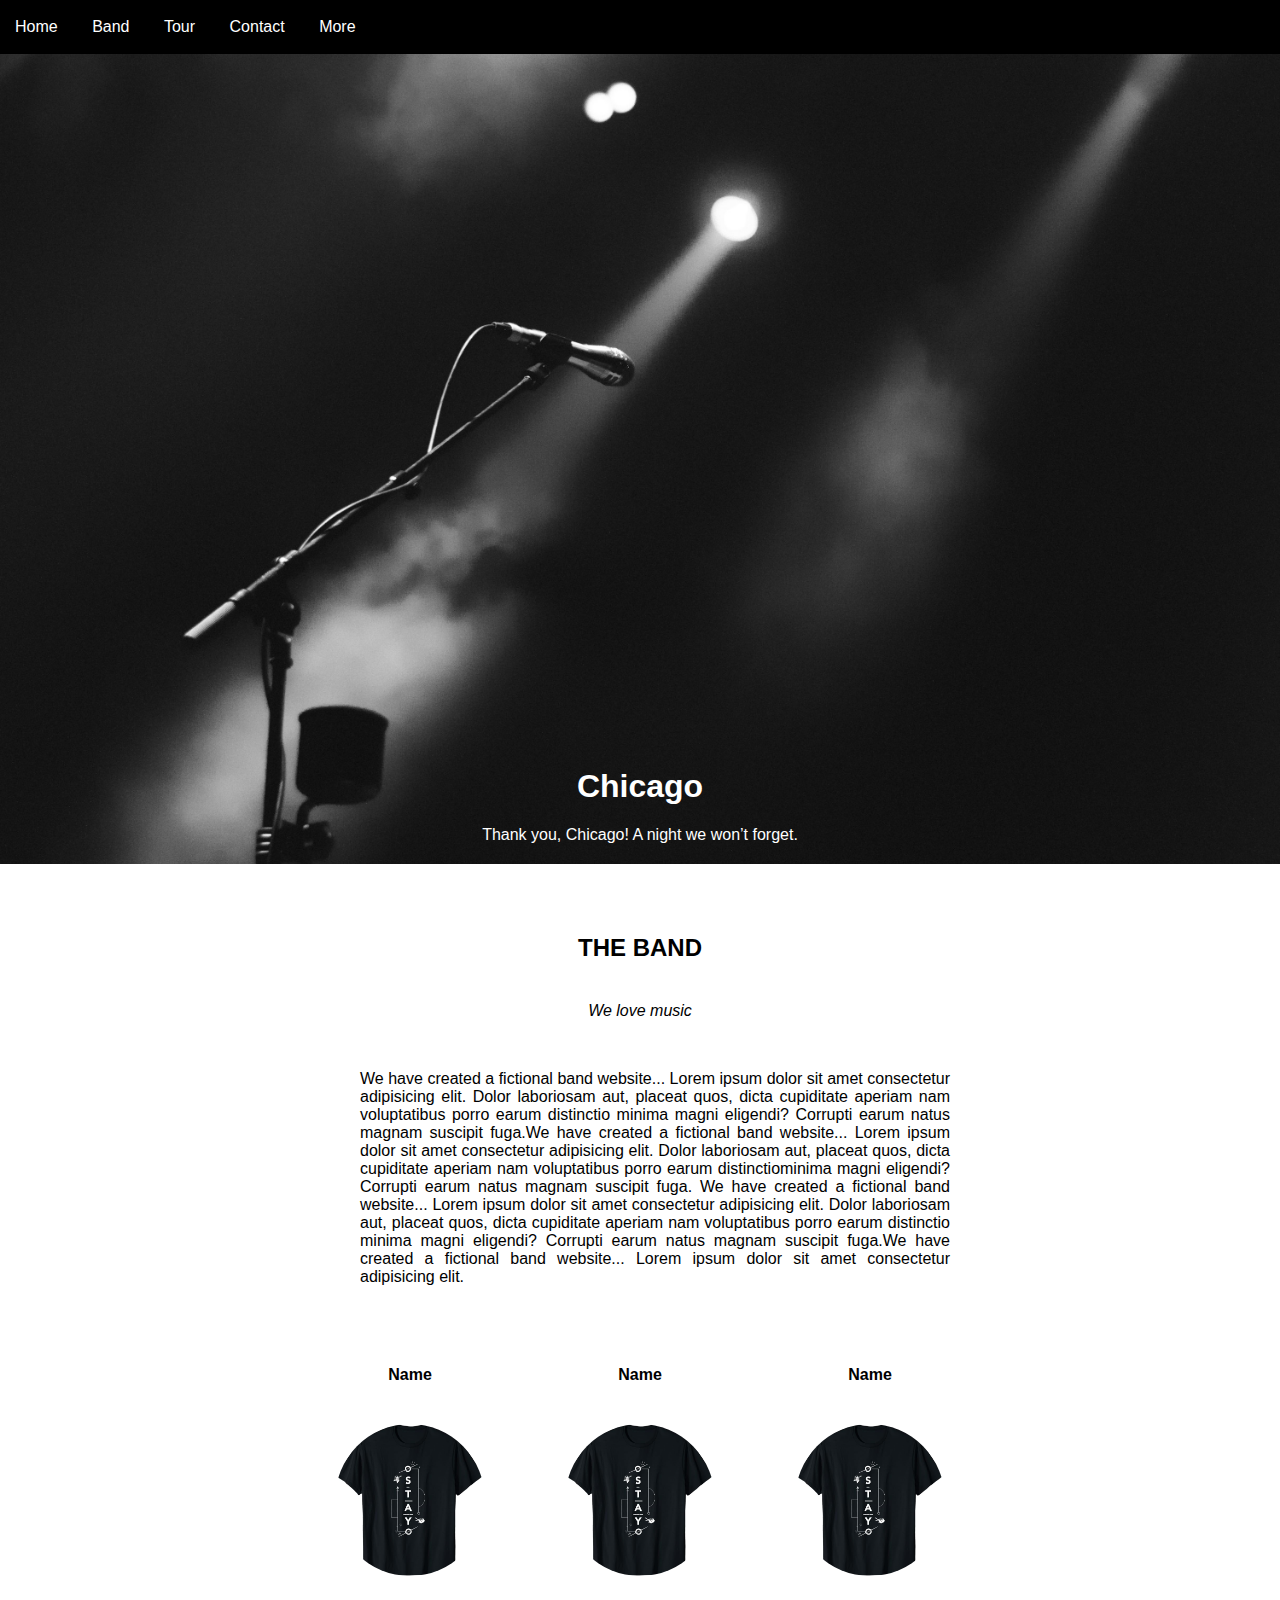
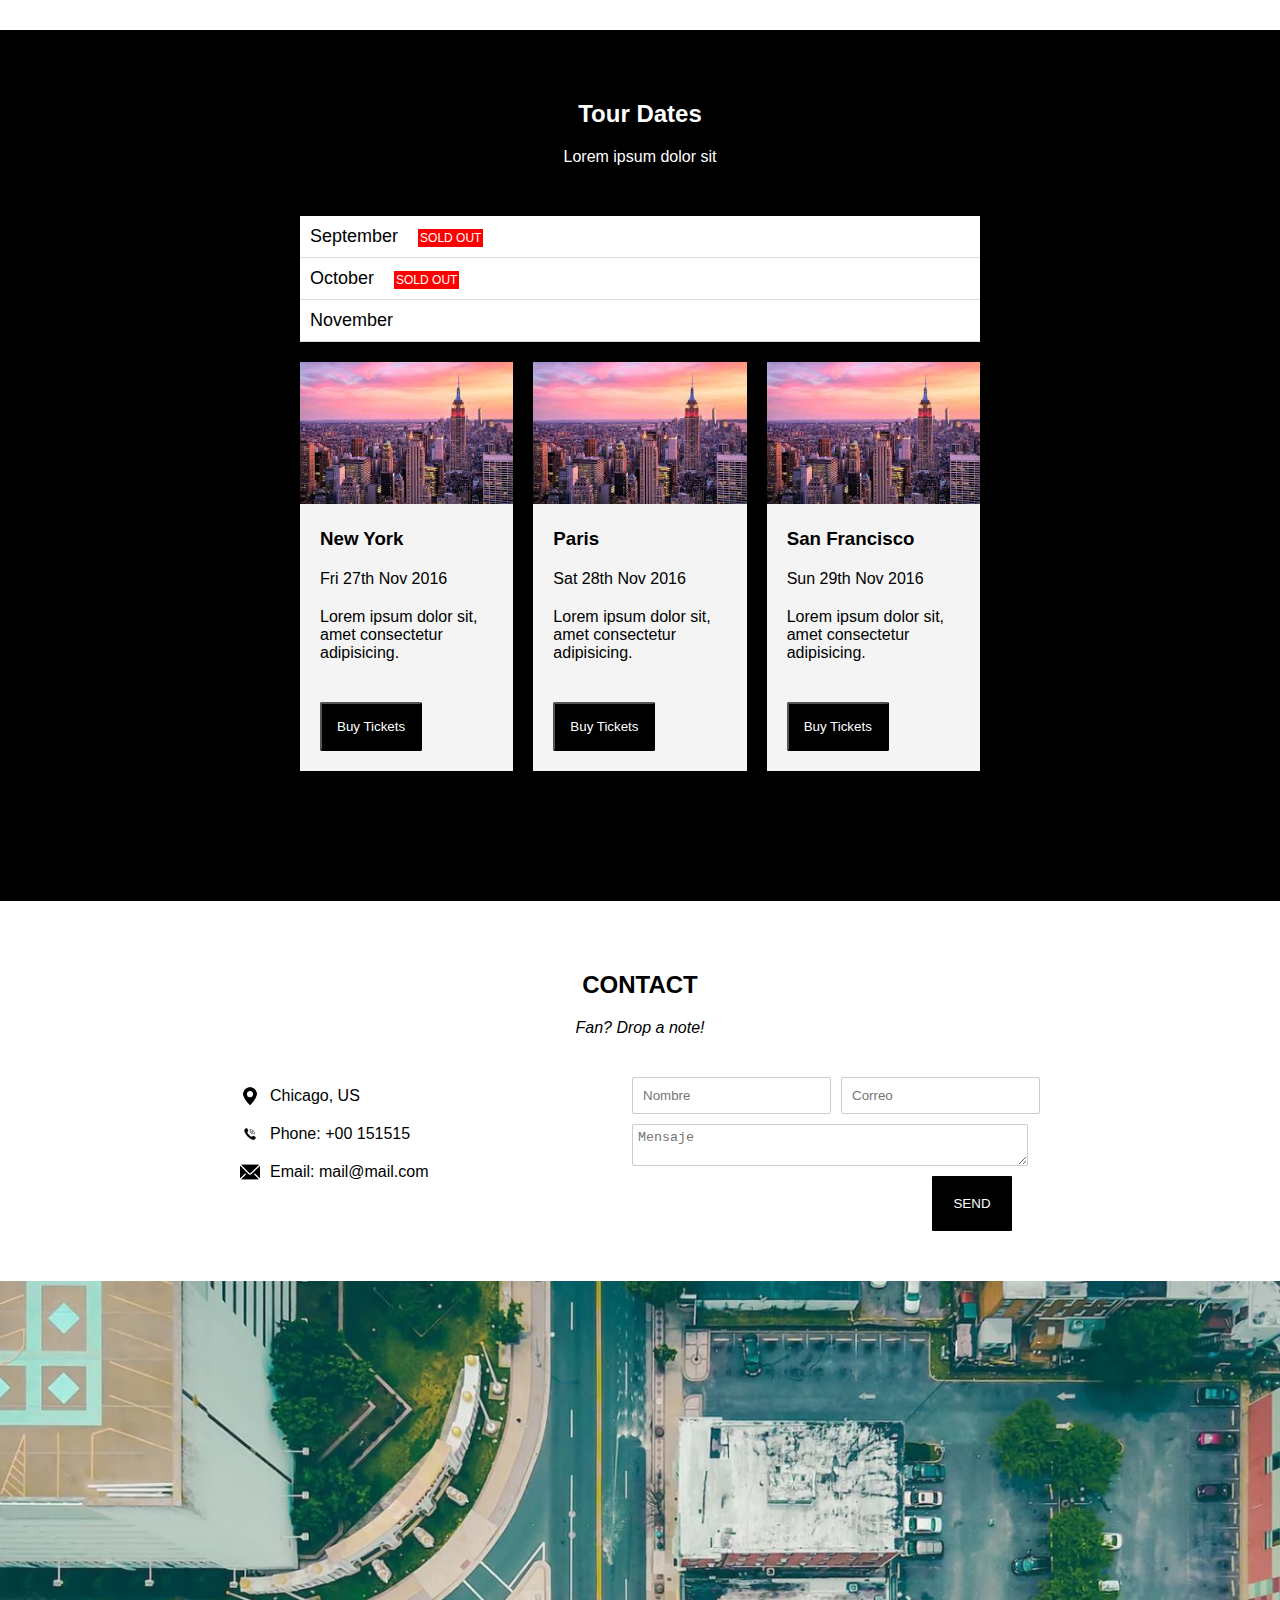
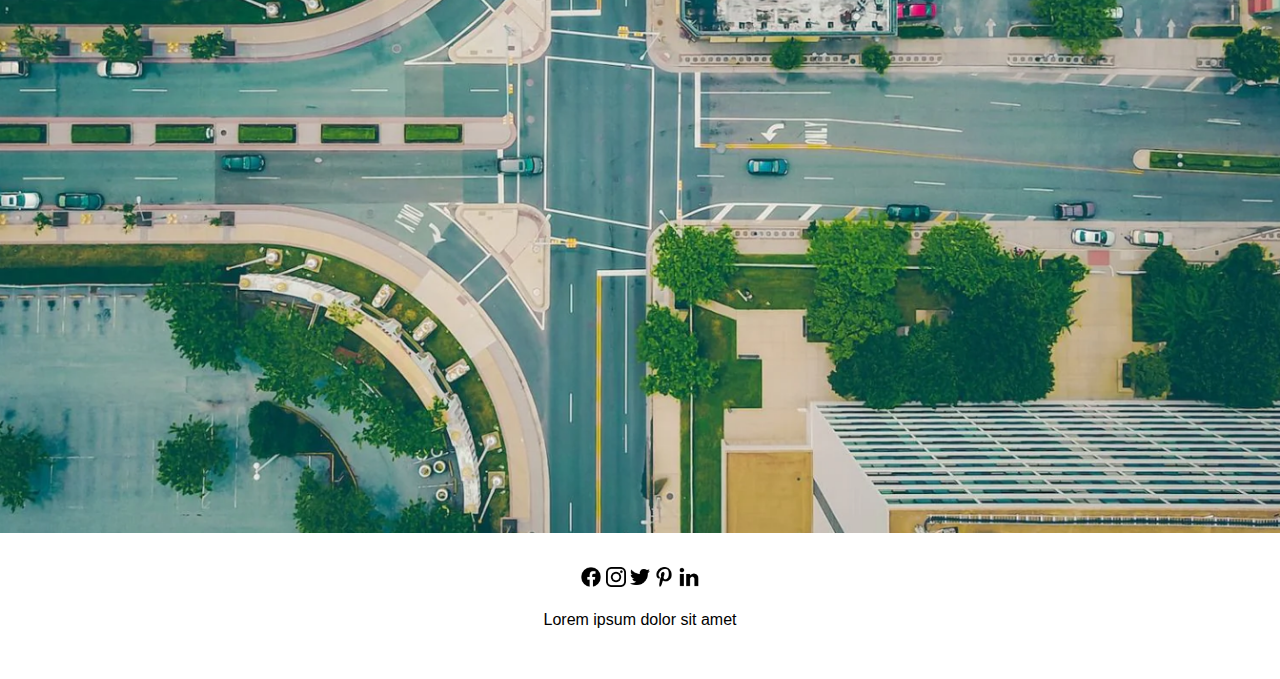
<file: index.html>
<!DOCTYPE html>
<html lang="en">
<head>
    <meta charset="UTF-8">
    <meta name="viewport" content="width=device-width, initial-scale=1.0">
    <title>Band Website</title>
    <link rel="stylesheet" href="styles.css">
</head>
<body>
    <header>
        <nav>
            <ul>
                <li><a href="#home">Home</a></li>
                <li><a href="#band">Band</a></li>
                <li><a href="#tour">Tour</a></li>
                <li><a href="#contact">Contact</a></li>
                <li>
                    <a href="#more">More</a>
                    <div class="dropdown">
                        <a href="#merch">Merchandise</a>
                        <a href="#media">Media</a>
                        <a href="#about">About</a>
                    </div>
                </li>
            </ul>
        </nav>
    </header>
    
    <section class="banner">
        <div class="text">
            <h1>Chicago</h1>
            <p>Thank you, Chicago! A night we won’t forget.</p>
        </div>
    </section>
    
    <section class="band-info">
   
        <h2>THE BAND</h2>
        <p>We love music</p>
        <div class="parrafo">
        <p>We have created a fictional band website... Lorem ipsum dolor sit amet consectetur adipisicing elit. 
            Dolor laboriosam aut, placeat quos, dicta cupiditate aperiam nam voluptatibus porro earum distinctio 
            minima magni eligendi? Corrupti earum natus magnam suscipit fuga.We have created a fictional band website... 
            Lorem ipsum dolor sit amet consectetur adipisicing elit. Dolor laboriosam aut, placeat quos, dicta 
            cupiditate aperiam nam voluptatibus porro earum distinctiominima magni eligendi? Corrupti earum natus magnam suscipit fuga.
            We have created a fictional band website... Lorem ipsum dolor sit amet consectetur adipisicing elit. 
            Dolor laboriosam aut, placeat quos, dicta cupiditate aperiam nam voluptatibus porro earum distinctio 
            minima magni eligendi? Corrupti earum natus magnam suscipit fuga.We have created a fictional band website... 
            Lorem ipsum dolor sit amet consectetur adipisicing elit. </p>
        </div>
        <div class="playeras">
            <div class="member"><p>Name</p><img src="playera.jpg" alt="Member 1"></div>
            <div class="member"><p>Name</p><img src="playera.jpg" alt="Member 2"></div>
            <div class="member"><p>Name</p><img src="playera.jpg" alt="Member 3"></div>
        </div>
    </section>
    
    <section class="tour-dates">
        <h2>Tour Dates</h2>
        <p>Lorem ipsum dolor sit</p>

        <table class="table">
            <tr>
                <td>September<span class="soldout-label">SOLD OUT</span></td>
                
            </tr>
            <tr>
                <td>October<span class="soldout-label">SOLD OUT</span></td>
            </tr>
            <tr>
                <td>November</td>
            </tr>
        </table>

        <div class="dates">
            <div class="event"><img src="newyork.jpg"><h3>New York</h3><p>Fri 27th Nov 2016</p><p>Lorem ipsum dolor sit, amet consectetur adipisicing.</p><button class="btne">Buy Tickets</button></div>
            <div class="event"><img src="newyork.jpg"><h3>Paris</h3><p>Sat 28th Nov 2016</p><p>Lorem ipsum dolor sit, amet consectetur adipisicing.</p><button class="btne">Buy Tickets</button></div>
            <div class="event"><img src="newyork.jpg"><h3>San Francisco</h3><p>Sun 29th Nov 2016</p><p>Lorem ipsum dolor sit, amet consectetur adipisicing.</p><button class="btne">Buy Tickets</button></div>
        </div>
    </section>
    
    <section class="contact">
        <h2>CONTACT</h2>
        <p>Fan? Drop a note!</p>
        <div class="contact-container">
            <div class="contact-info">
                <div class="contact-item">
                    <img src="ubi.png" class="img-contact"><p>Chicago, US</p>
                </div>
                
                <div class="contact-item">
                    <img src="phone.png" class="img-contact"><p>Phone: +00 151515</p>
                </div>
                
                <div class="contact-item">
                    <img src="mail.png" class="img-contact"><p>Email: mail@mail.com</p>
                </div>
                
            </div>
            <form class="contact-form">
                <div class="input-group">
                    <input type="text" name="name" placeholder="Nombre">
                    <input type="email" name="email" placeholder="Correo">
                </div>
                <textarea name="message" placeholder="Mensaje"></textarea>
                <button type="submit" class="btnf">SEND</button>
            </form>
        </div>
    </section>

    <section class="mapa">
        <img src="mapa.png">
    </section>

    <footer>
        <center>
        <img src="facebook.png" class="img-footer">
        <img src="insta.png" class="img-footer">
        <img src="twitter.png" class="img-footer">
        <img src="pinterest.png" class="img-footer">
        <img src="in.png" class="img-footer">
        </center>
        <p>Lorem ipsum dolor sit amet</p>
    </footer>

</body>
</html>
</file>
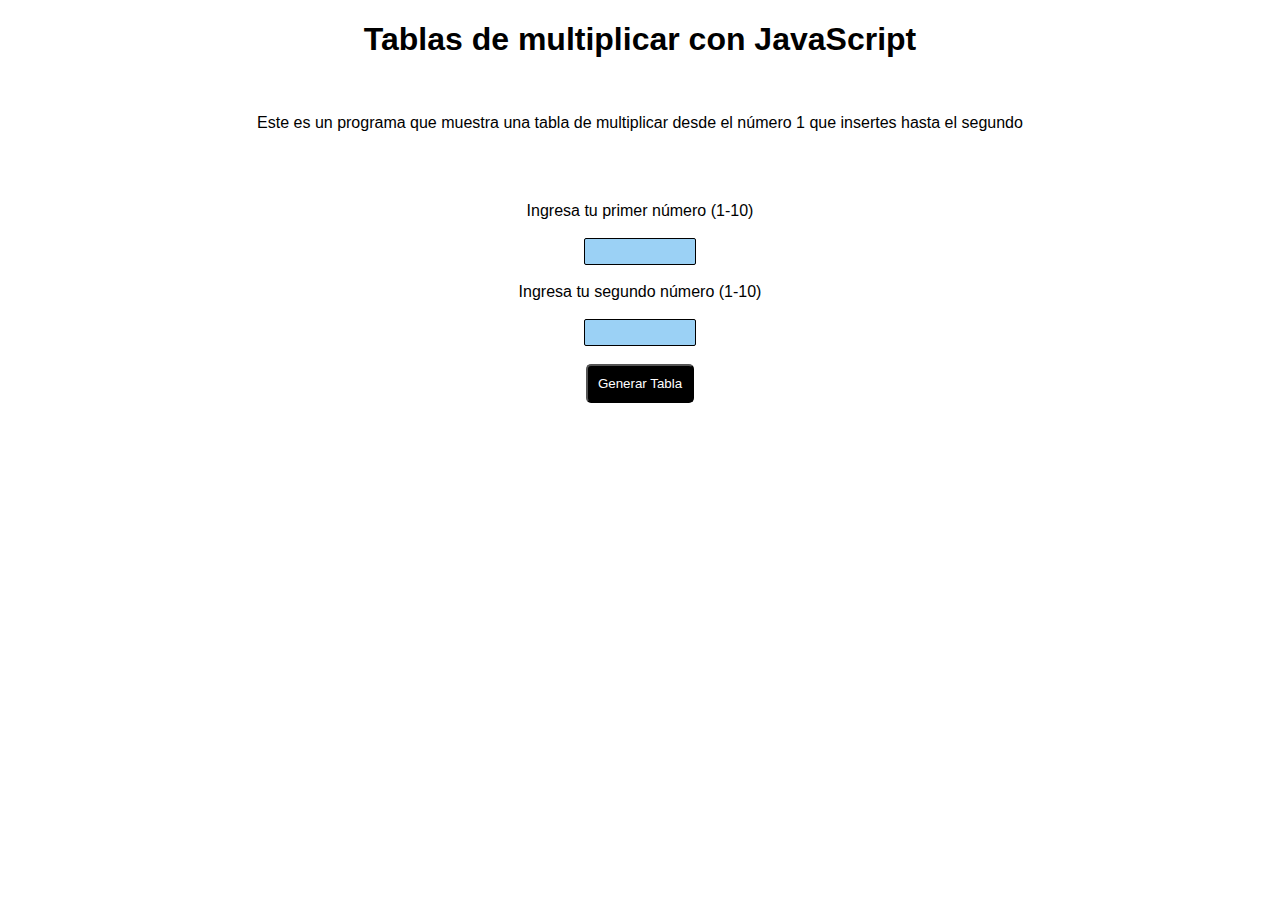
<file: Ejercicio2/index.html>
<!DOCTYPE html>
<html>
    <heaad>
        <title>Tablas</title>
    </heaad>
    <style>
        body {
            font-family:'Lucida Sans', 'Lucida Sans Regular', 'Lucida Grande', 'Lucida Sans Unicode', Geneva, Verdana, sans-serif;
            margin: 0;
            padding: 0;
            text-align: center;
        }

        button{
            background: #000;
            color: #fff;
            border-radius: 5px;
            padding: 10px;
        }

        button:hover {
            background: #fff;
            color: #000;
            border:1px solid #000;
        }

        table, td{
            border: 1px solid #000;
            padding: 5px;
        }

        input{
            background: #9bd1f5;
            padding: 5px;
            border: 1px solid #000;
            border-radius: 2px;
            width: 100px    ;
        }


    </style>
    <body>

    <h1>Tablas de multiplicar con JavaScript</h1><br>
    <p>Este es un programa que muestra una tabla de multiplicar desde el número 1 que insertes hasta el segundo</p><br><br><br>

    <form action="">
        <label>Ingresa tu primer número (1-10)</label><br><br>
        <input type="number" id="num1" name="num1" min="1" max="10" required><br><br>

        <label>Ingresa tu segundo número (1-10)</label><br><br>
        <input type="number" id="num2" name="num2" min="1" max="10" required><br><br>

        <button type="button" onclick="generarTabla()">Generar Tabla</button>
    </form><br><br>

    <center><div id="tabla"></div></center>

    <script>
        function generarTabla() {
            var n1 = parseInt(document.getElementById("num1").value);
            var n2 = parseInt(document.getElementById("num2").value);

            var tablaHTML = "<table>";
            for (var i = 1; i <= n2; i++) {
                tablaHTML += "<tr>"
                tablaHTML += "<td>" + n1 + " x " + i + "</td>";
                tablaHTML += "<td> = </td>";
                tablaHTML += "<td>" + (n1 * i) + "</td>";
                tablaHTML += "</tr>";
            }   
            tablaHTML += "</table>";

            document.getElementById("tabla").innerHTML = tablaHTML;
        }
    </script>
            
    </body>
</html>
</file>
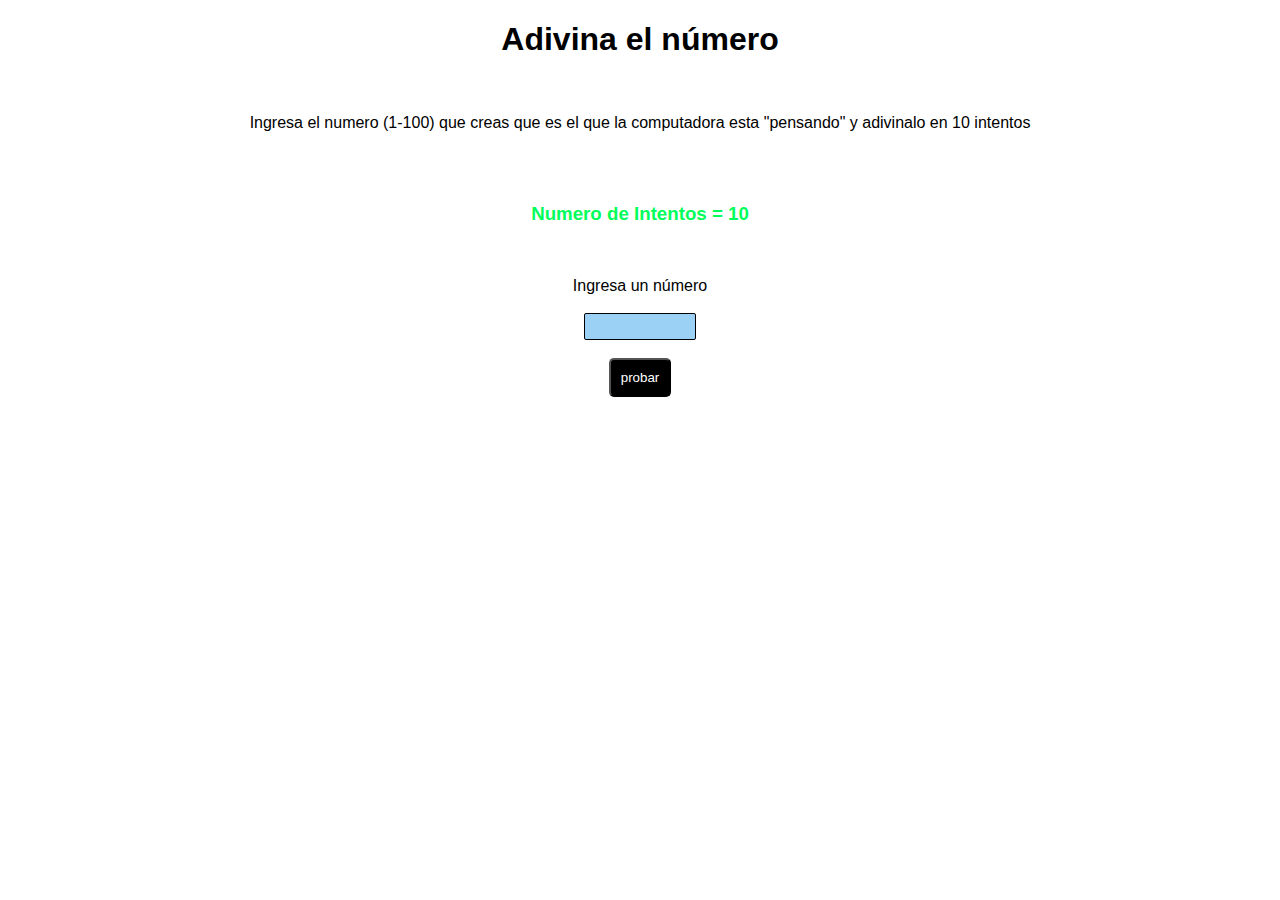
<file: Ejercicio3/index.html>
<!DOCTYPE html>
<html>
    <head>
        <title>Numero Aleatorio</title>
    </head>
    <style>
        body {
            font-family:'Lucida Sans', 'Lucida Sans Regular', 'Lucida Grande', 'Lucida Sans Unicode', Geneva, Verdana, sans-serif;
            margin: 0;
            padding: 0;
            text-align: center;
        }

        h3 {
            color: #01fe5a;
        }

        button{
            background: #000;
            color: #fff;
            border-radius: 5px;
            padding: 10px;
        }

        button:hover {
            background: #fff;
            color: #000;
            border:1px solid #000;
        }

        input{
            background: #9bd1f5;
            padding: 5px;
            border: 1px solid #000;
            border-radius: 2px;
            width: 100px    ;
        }
    </style>
    <body>

    <h1>Adivina el número</h1><br>
    <p>Ingresa el numero (1-100) que creas que es el que la computadora esta "pensando" y adivinalo en 10 intentos</p><br><br>
    <h3 id="intentos"></h3><br>
    <p id="indicacion"></p>

        <label>Ingresa un número</label><br><br>
        <input type="number" id="num1" name="num1" required><br><br>
        <button type="button" onclick="match()">probar</button><br><br>

    <p id="pista"></p>

    <script>
        var num_al=null;
        var intentos=10;

        window.onload = function() {
            num_al= Math.floor(Math.random() * 100) + 1;
            document.getElementById("intentos").textContent = "Numero de Intentos = " + intentos;
        }

        function match() {
            let input = document.getElementById("num1");
            let n = parseInt(input.value);

            if (isNaN(n)) {
                alert("Por favor, ingresa un número.");
                return;
            }

            if (n < 1 || n > 100) {
                alert("El número debe estar entre 1 y 100.");
                input.value = "";
                return;
            }

            if (n === num_al) {
                alert("¡Correcto! Adivinaste el número.");
                window.location.reload();
            } else {
                intentos--;
                document.getElementById("intentos").textContent = "Número de Intentos: " + intentos;

                if (n < num_al) {
                    document.getElementById("pista").textContent = "El número es mayor, inténtalo de nuevo.";
                } else {
                    document.getElementById("pista").textContent = "El número es menor, inténtalo de nuevo.";
                }

                if (intentos === 0) {
                    alert("¡PERDISTE! Ya no tienes intentos. El número era: " + num_al);
                    window.location.reload();
                }

                // Limpiar el input
                input.value = "";
            }
        }
    </script>
    </body>
</html>
</file>
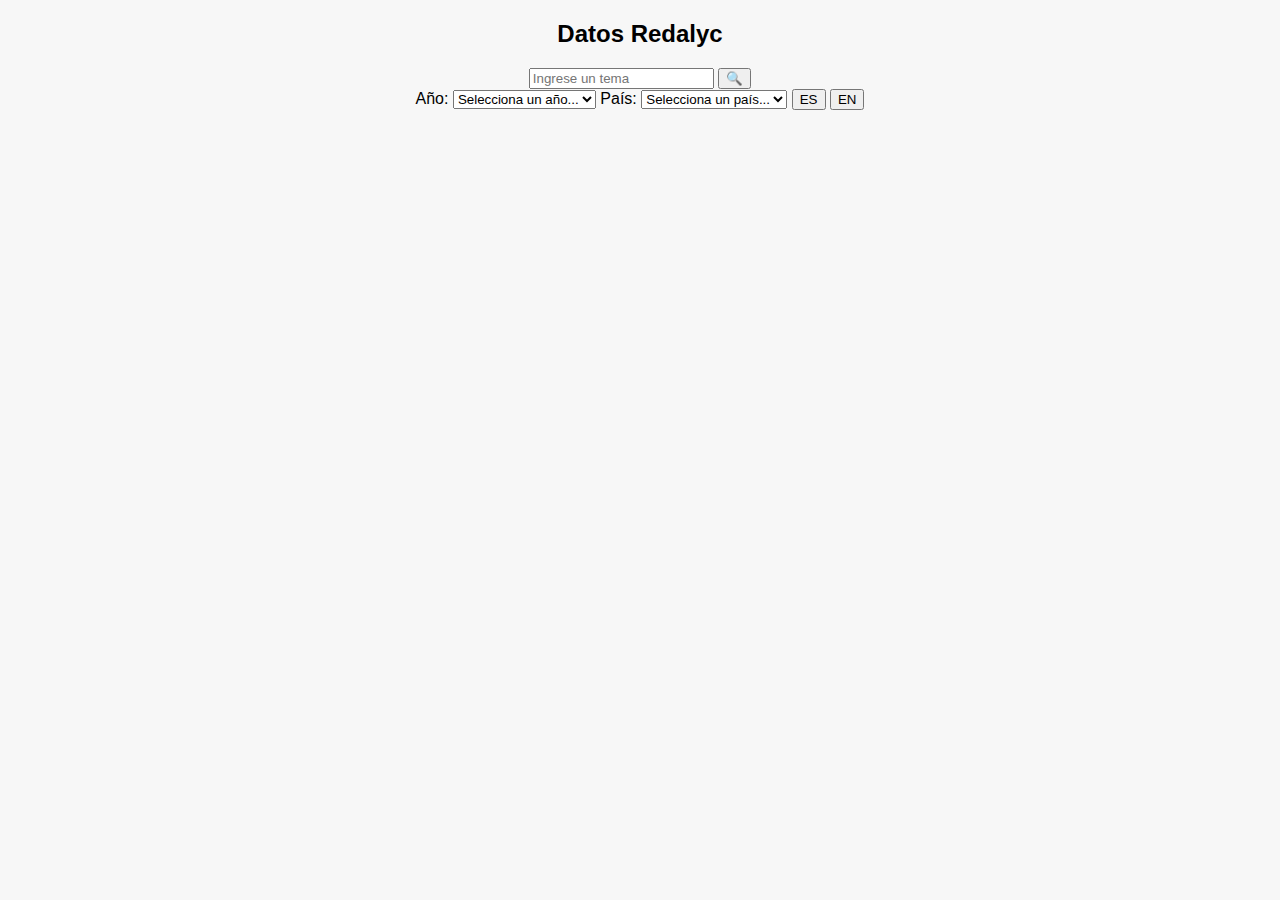
<file: Ejercicio6/index.html>
<!DOCTYPE html>
<html lang="es">
<head>
    <meta charset="UTF-8">
    <meta name="viewport" content="width=device-width, initial-scale=1.0">
    <title>Datos de Redalyc</title>
    <script defer src="api.js"></script>
    <link rel="stylesheet" href="styles.css">
</head>

<body>
    <h2>Datos Redalyc</h2>

    <div>
        <div class="busqueda">
            <input class="buscar" type="text" id="tema" placeholder="Ingrese un tema">
            <button class="lupa" id="btnBuscarTema" title="Buscar">
                🔍
            </button>
        </div>

        <label for="date">Año:</label>
        <select id="date">
            <option value="" disabled selected>Selecciona un año...</option>
            <option value="2000">2000</option>
            <option value="2001">2001</option>
            <option value="2002">2002</option>
            <option value="2003">2003</option>
            <option value="2004">2004</option>
            <option value="2005">2005</option>
            <option value="2006">2006</option>
            <option value="2007">2007</option>
            <option value="2008">2008</option>
            <option value="2009">2009</option>
            <option value="2010">2010</option>
            <option value="2011">2011</option>
            <option value="2012">2012</option>
            <option value="2013">2013</option>
            <option value="2014">2014</option>
            <option value="2015">2015</option>
            <option value="2016">2016</option>
            <option value="2017">2017</option>
            <option value="2018">2018</option>
            <option value="2019">2019</option>
            <option value="2020">2020</option>
            <option value="2021">2021</option>
            <option value="2022">2022</option>
            <option value="2023">2023</option>
            <option value="2024">2024</option>
        </select>

        <label for="pais">País:</label>
        <select id="pais">
            <option value="" disabled selected>Selecciona un país...</option>
            <option value="1">1</option>
            <option value="México">México</option>
            <option value="EU">EU</option>
            <option value="Brasil">Brasil</option>
            <option value="Alemania">Alemania</option>
            <option value="Colombia">Colombia</option>
            <option value="Ecuador">Ecuador</option>
            <option value="Perú">Perú</option>
            <option value="Argentina">Argentina</option>
            <option value="CostaRica">Costa Rica</option>
            <option value="Uruguay">Uruguay</option>
            <option value="Chile">Chile</option>
            <option value="España">España</option>
            <option value="Portugal">Portugal</option>
            <option value="Italia">Italia</option>
            <option value="Turquía">Turquía</option>
            <option value="India">India</option>
            <option value="Polonia">Polonia</option>
            <option value="Suiza">Suiza</option>
            <option value="Dinamarca">Dinamarca</option>
        </select>

        <button onclick="buscar('es')" class="lang">ES</button>
        <button onclick="buscar('en')" class="lang">EN</button>

    </div>

    <div id="contenedor-tarjetas"></div>
</body>
</html>
</file>
<file: styles.css>
body {
    font-family:'Lucida Sans', 'Lucida Sans Regular', 'Lucida Grande', 'Lucida Sans Unicode', Geneva, Verdana, sans-serif;
    margin: 0;
    padding: 0;
}
header {
    background: black;
    padding: 2px 0;
}
nav ul {
    list-style: none;
    padding: 0;
}
nav ul li {
    display: inline;
    margin: 0 15px;
    position: relative;
}
nav ul li a {
    color: white;
    text-decoration: none;
    text-align: left;
}
nav ul li a:hover {
    color: #b7b3b3;
}

.dropdown {
    display: none;
    position: absolute;
    background: white;
    box-shadow: 0px 4px 6px rgba(0,0,0,0.1);
    min-width: 120px;
    top: 100%;
    left: 0;
    z-index: 1000;
}
.dropdown a {
    display: block;
    padding: 10px;
    color: black;
    text-decoration: none;
}
.dropdown a:hover {
    background: #f4f4f4;
}
nav ul li:hover .dropdown {
    display: block; 
}
.banner {
    background: url('banner.jpg') no-repeat center center/cover;
    height: 90vh;
    display: flex;
    align-items: flex-end;
    justify-content: center;
    color: white;
    text-align: center;
    
}

.banner .text p{
    color: #fff;
    
}

.band-info h2{
    text-align: center;
}
.band-info p{
    text-align: center;
    padding: 20px;
    font-style: italic;
}
.band-info .parrafo p{
    text-align: justify;
    padding: 10px;
    padding-left: 40px;
    font-style: normal;
}

.band-info, .tour-dates, .contact {
    padding: 50px 300px;
}
.playeras {
    display: flex;
    justify-content: center;
    gap: 80px;
    padding-top: 10px;
}
.playeras p{
    font-style: normal;
}
.member img {
    width: 150px;
    border-radius: 50%;
}

.member p{
    text-align: center;
    font-weight: bold;
}
.tour-dates{
    background-color: black;
}
.table {
    background: #fff;
    width: 100%;
    margin: 20px auto;
    border-collapse: collapse;
    font-size: 18px;
    text-align: left;
    margin-top: 50px;
}

.table td {
    padding: 10px;
    border-bottom: 1px solid #ddd;
}

.soldout-label {
    background-color: red;
    color: white;
    padding: 2px 2px;
    margin-left: 20px;
    font-size: 12px;
}

.tour-dates h2{
    color: #fff;
    text-align: center;
}

.tour-dates p{
    color: #fff;
    text-align: center;
}

.tour-dates img{
    width: 100%;
}
.tour-dates .dates {
    display: flex;
    justify-content: center;
    gap: 20px;
    margin-bottom: 80px;
}

.tour-dates .dates p{
    color: #000;
    text-align: left;
}
.event {
    background: #f4f4f4;
}

.event h3, p, .btne{
    margin: 20px;
    color: #000;
    text-align: left;
}

.event .btne{
    background: #000;
    color: #fff;
    border-radius: 2px;
    padding: 15px;
}
.contact {
    text-align: center;
    padding: 50px 20px;
    background-color: #fff;
}
.contact p{
    text-align: center;
    font-style: italic;
}
.contact-container {
    display: flex;
    justify-content: space-between;
    align-items: flex-start;
    max-width: 800px;
    margin: 0 auto;
    padding-top: 20px;
}

.contact-info {
    flex: 1;
    text-align: left;
    padding-right: 20px;
}
.contact-item {
    display: flex;
    align-items: center;
    gap: 10px;
}
.contact-info p {
    margin: 10px 0;
    text-align: left;
    font-style: normal;
}

.contact-info .img-contact{
    width: 20px;
    height: 20px;
}

form {
    flex: 1;
    display: flex;
    flex-direction: column;
    gap: 10px;
}
.input-group {
    display: flex;
    gap: 10px;
}


input, textarea {
    
    padding: 10px;
    border: 1px solid #ccc;
    border-radius: 2px;
}

textarea{
    width: 94%;
    padding: 5px;
}

.btnf {
    padding: 20px;
    background-color: black;
    color: white;
    border: none;
    border-radius: 1px;
    cursor: pointer;
    position: relative;
    width: 80px;
    left: 300px;
}

.btnf:hover {
    background-color: rgb(255, 254, 254);
    color: #000;
    border:1px solid #000;
}

.mapa img{
    width: 100%;
}

footer{
    padding: 30px;
}
footer p{
    text-align: center;
    align-items: center;
}

.img-footer{
    width: 20px;
    height: 20px;
}

/* Estilos base (ya definidos) */

@media (max-width: 1024px) {
    .band-info, .tour-dates, .contact {
        padding: 50px 50px;
    }
    .dates {
        
        justify-content: center;
    }
    .event {
        width: 80%;
    }
}

@media (max-width: 768px) {
    /* Ajustes en el menú de navegación */
    nav ul {
        display: flex;
        flex-direction: column;
        align-items: center;
    }
    nav ul li {
        display: block;
        margin: 10px 0;
    }

    /* Ajustes en el banner */
    .banner {
        height: 60vh;
        padding: 20px;
        text-align: center;
    }
    
    /* Sección de banda */
    .playeras {
        flex-direction: column;
        align-items: center;
    }

    /* Tour dates */
    .tour-dates .dates {
        flex-direction: column;
        align-items: center;
    }
        


    /* Sección de contacto */
    .contact-container {
        flex-direction: column;
        align-items: center;
        text-align: center;
    }
    .contact-info {
        padding-right: 0;
        margin-bottom: 20px;
    }
}

@media (max-width: 480px) {
    /* Ajustes para dispositivos móviles */
    header {
        text-align: center;
    }
    .banner {
        height: 50vh;
    }
    .band-info, .tour-dates, .contact {
        padding: 30px;
    }
    .dates {
        width: 100%;
    }
    .event {
        width: 100%;
    }
    form {
        width: 100%;
    }
}
</file>
<file: Ejercicio6/styles.css>
body {
    font-family: 'Lucida Sans', 'Lucida Sans Regular', 'Lucida Grande', 'Lucida Sans Unicode', Geneva, Verdana, sans-serif;
    margin: 0;
    padding: 0;
    text-align: center;
    background-color: #f7f7f7;
}

h2 {
    color: #000000;
    margin-top: 20px;
}

#contenedor-tarjetas {
    display: flex;
    flex-wrap: wrap;
    justify-content: center;
    gap: 20px;
    padding: 20px;
}

.tarjeta {
    background-color: #d3f4f1;
    padding: 20px;
    border-radius: 10px;
    box-shadow: 0 4px 10px rgba(0, 0, 0, 0.1);
    width: 450px;
    max-width: 100%;
    margin: 10px;
    text-align:left; 
    box-sizing: border-box;
    transition: transform 0.3s ease;
}

.tarjeta:hover {
    transform: scale(1.03);
}

.tarjeta p {
    font-size: 16px;
    color: #4f4e4e;
    margin: 8px 0;
}

.tarjeta strong {
    color: #054d63;
}
</file>
